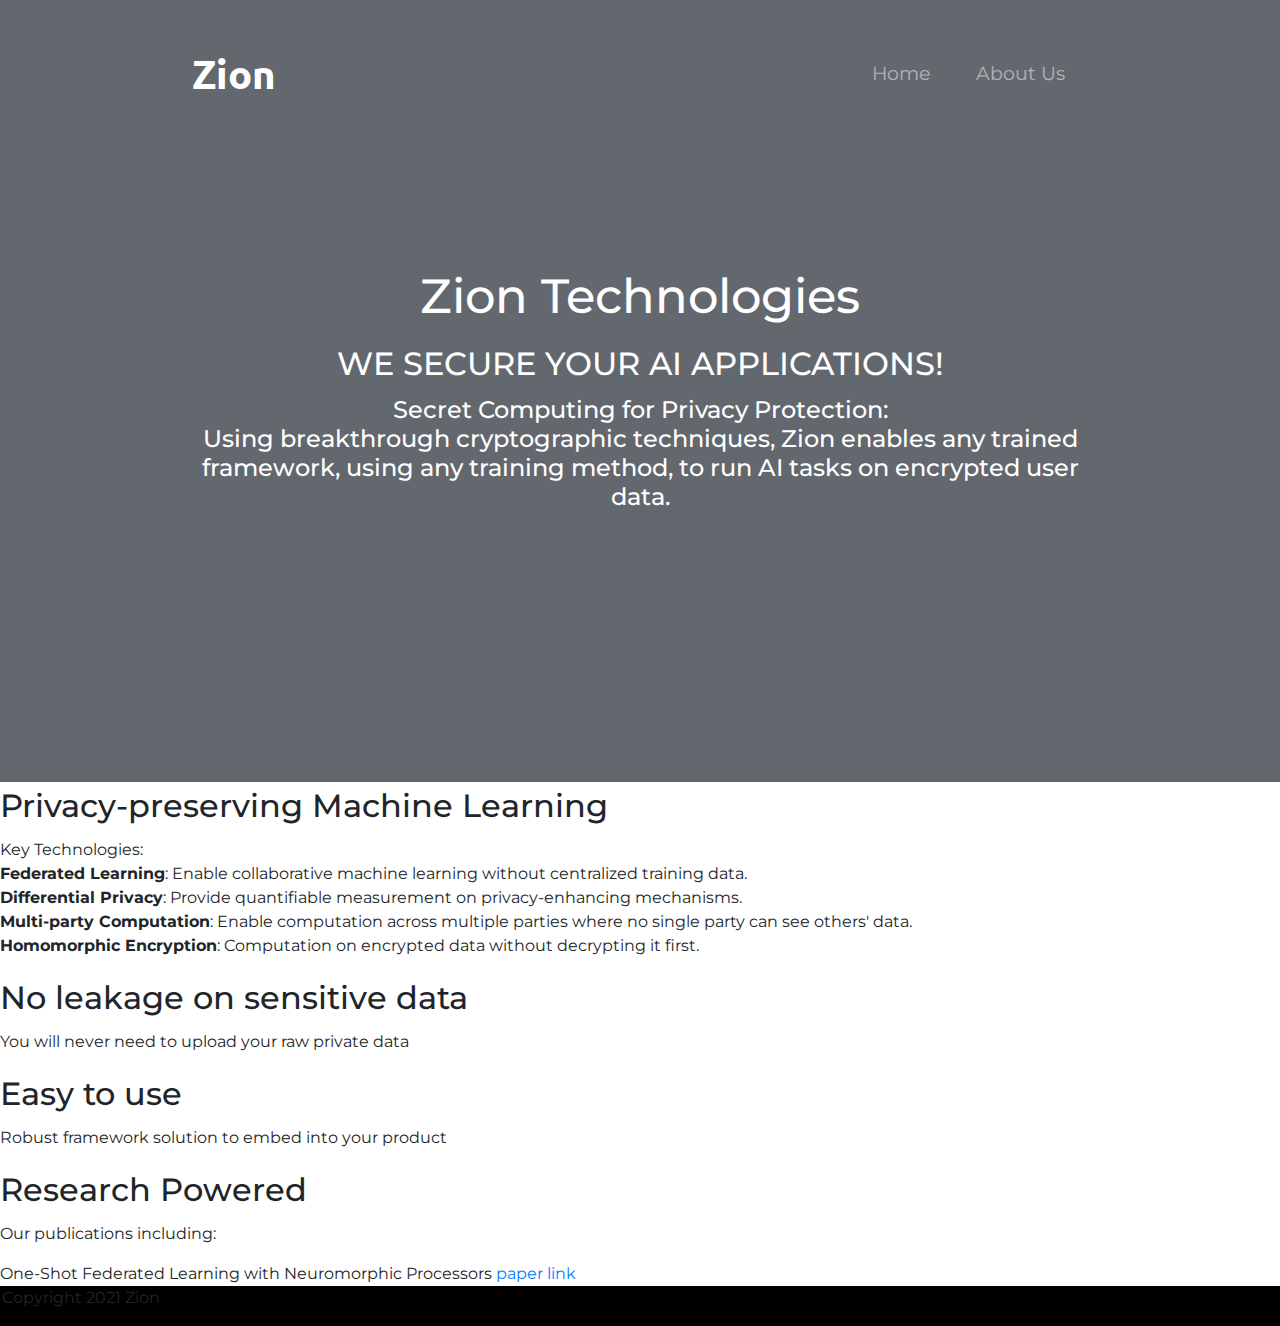
<file: index.html>
<!DOCTYPE html>
<html>

<head>
  <meta charset="utf-8">
  <title>Zion</title>
  <!--Google Font-->
  <link href="https://fonts.googleapis.com/css2?family=Montserrat:ital,wght@0,300;0,400;0,500;0,600;0,700;0,800;0,900;1,300;1,400;1,500;1,600;1,800&family=Ubuntu:ital,wght@0,300;0,400;0,500;0,700;1,300;1,400;1,500;1,700&display=swap" rel="stylesheet">
  <!--CSSstylesheet-->
  <link rel="stylesheet" href="https://stackpath.bootstrapcdn.com/bootstrap/4.4.1/css/bootstrap.min.css" integrity="sha384-Vkoo8x4CGsO3+Hhxv8T/Q5PaXtkKtu6ug5TOeNV6gBiFeWPGFN9MuhOf23Q9Ifjh" crossorigin="anonymous">
  <link rel="stylesheet" href="css/styles.css">
  <!--Font Awesome-->
  <script src="https://code.jquery.com/jquery-3.4.1.slim.min.js" integrity="sha384-J6qa4849blE2+poT4WnyKhv5vZF5SrPo0iEjwBvKU7imGFAV0wwj1yYfoRSJoZ+n" crossorigin="anonymous"></script>
  <script src="https://cdn.jsdelivr.net/npm/popper.js@1.16.0/dist/umd/popper.min.js" integrity="sha384-Q6E9RHvbIyZFJoft+2mJbHaEWldlvI9IOYy5n3zV9zzTtmI3UksdQRVvoxMfooAo" crossorigin="anonymous"></script>
  <script src="https://stackpath.bootstrapcdn.com/bootstrap/4.4.1/js/bootstrap.min.js" integrity="sha384-wfSDF2E50Y2D1uUdj0O3uMBJnjuUD4Ih7YwaYd1iqfktj0Uod8GCExl3Og8ifwB6" crossorigin="anonymous"></script>

</head>

<body>

  <section id="title">
    <div class="container-fluid">

    <!-- Nav Bar -->
    <nav class="navbar navbar-expand-lg navbar-dark">
       <a class="navbar-brand" href="#">Zion</a>
      <button class="navbar-toggler" type="button" data-toggle="collapse" data-target="#navbarSupportedContent" aria-controls="navbarSupportedContent" aria-expanded="false" aria-label="Toggle navigation">
      <li class="nav-item">
            <a class="nav-link" href="index.html">Home</a>
           </li>
       <span class="navbar-toggler-icon"></span>
      </button>

      <div class="collapse navbar-collapse" id="navbarSupportedContent">
         <ul class="navbar-nav ml-auto">
           <li class="nav-item">
            <a class="nav-link" href="#">Home</a>
           </li>
           <li class="nav-item">
            <a class="nav-link" href="aboutus.html">About Us</a>
           </li>
         </ul>

      </div>
    </nav>

    <div class="row topic d-flex justify-content-center text-center">
      <h1>Zion Technologies</h1>
      <h3>WE SECURE YOUR AI APPLICATIONS!</h3>
      <h4>Secret Computing for Privacy Protection:<br> 
        Using breakthrough cryptographic techniques, Zion enables any trained framework, 
        using any training method, to run AI tasks on encrypted user data.</h4>
    </div>
</div>
  </section>
  <section id="features">

    <h3>Privacy-preserving Machine Learning</h3>
    <p>Key Technologies: <br>
      <b>Federated Learning</b>: Enable collaborative machine learning without centralized training data. <br>
      <b>Differential Privacy</b>: Provide quantifiable measurement on privacy-enhancing mechanisms. <br>
      <b>Multi-party Computation</b>:  Enable computation across multiple parties where no single party can see others' data. <br>
      <b>Homomorphic Encryption</b>: Computation on encrypted data without decrypting it first. <br>

    <h3>No leakage on sensitive data</h3>
    <p>You will never need to upload your raw private data</p>

    <h3>Easy to use</h3>
    <p>Robust framework solution to embed into your product</p>

    <h3>Research Powered</h3>
    <p>Our publications including:</p>
    One-Shot Federated Learning with Neuromorphic Processors <a href="https://arxiv.org/pdf/2011.01813.pdf">paper link</a>


  </section>

  <!-- Press 

  <section id="press">
    <img src="images/techcrunch.png" alt="tc-logo">
    <img src="images/tnw.png" alt="tnw-logo">
    <img src="images/bizinsider.png" alt="biz-insider-logo">
    <img src="images/mashable.png" alt="mashable-logo">

  </section>
-->
  <!-- Footer -->

  <footer id="footer">
    <div class="row" style="background-color:black; ">
      <p>© Copyright 2021 Zion</p>
    </div>


  </footer>


</body>

</html>
</file>
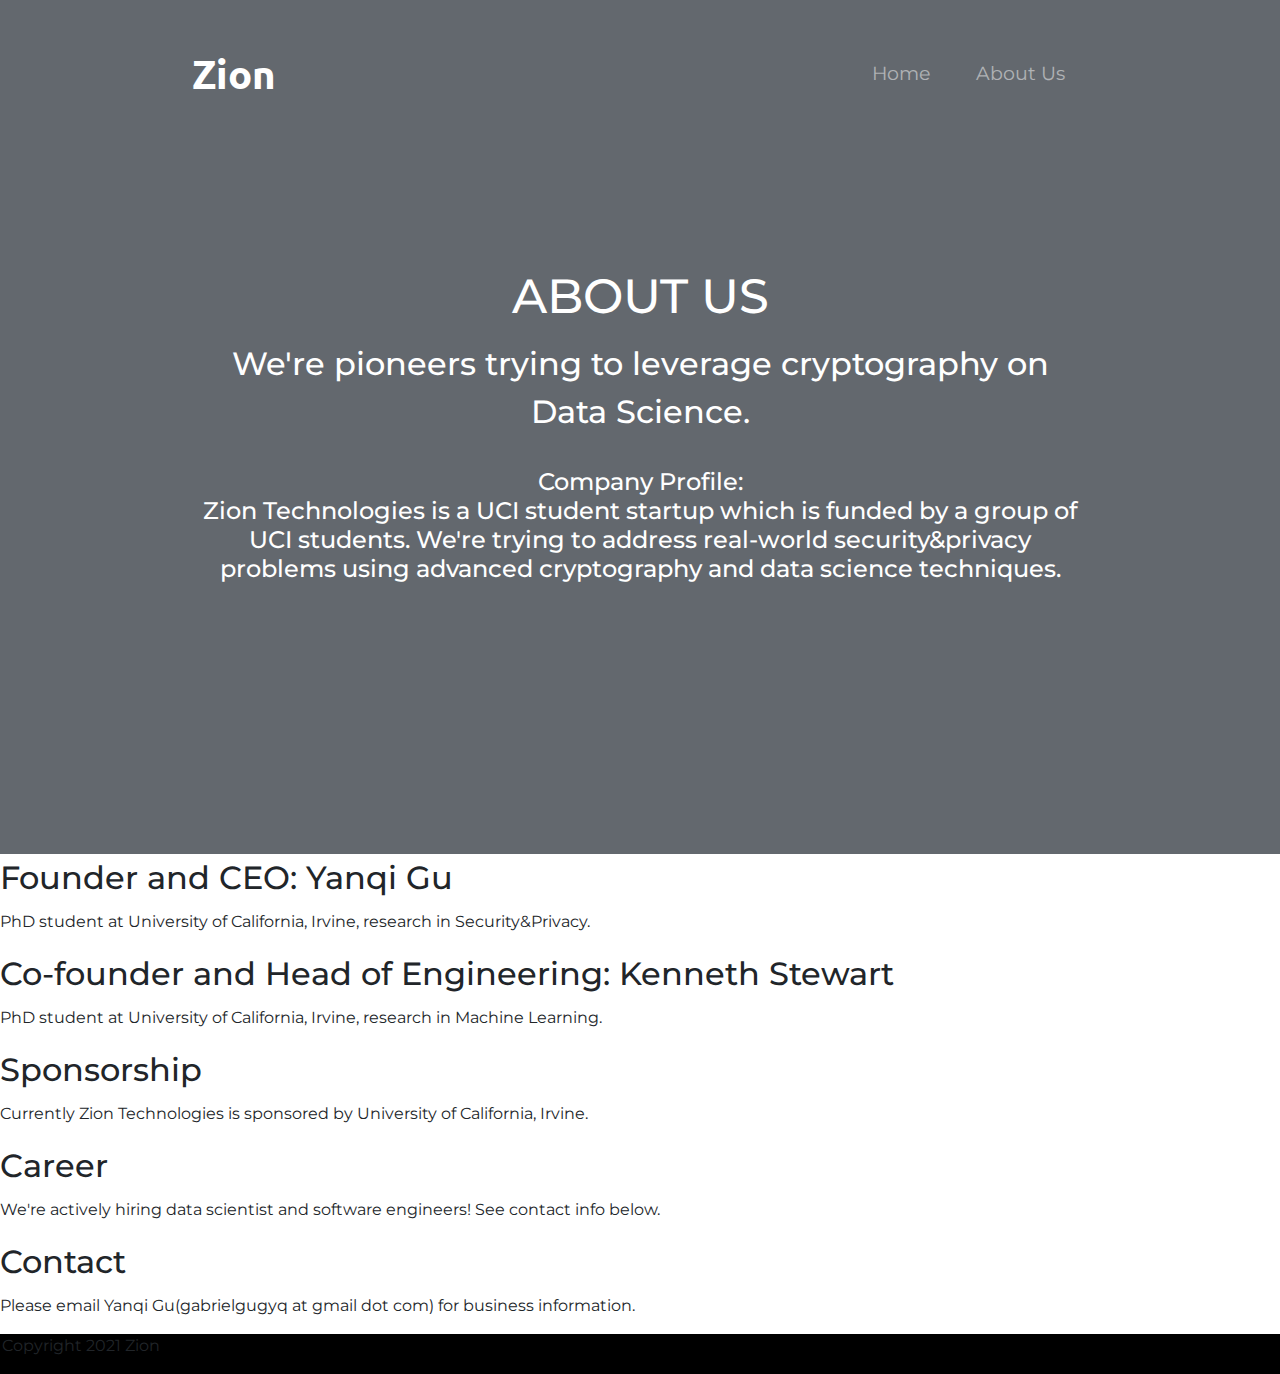
<file: aboutus.html>
<!DOCTYPE html>
<html>

<head>
  <meta charset="utf-8">
  <title>Zion</title>
  <!--Google Font-->
  <link href="https://fonts.googleapis.com/css2?family=Montserrat:ital,wght@0,300;0,400;0,500;0,600;0,700;0,800;0,900;1,300;1,400;1,500;1,600;1,800&family=Ubuntu:ital,wght@0,300;0,400;0,500;0,700;1,300;1,400;1,500;1,700&display=swap" rel="stylesheet">
  <!--CSSstylesheet-->
  <link rel="stylesheet" href="https://stackpath.bootstrapcdn.com/bootstrap/4.4.1/css/bootstrap.min.css" integrity="sha384-Vkoo8x4CGsO3+Hhxv8T/Q5PaXtkKtu6ug5TOeNV6gBiFeWPGFN9MuhOf23Q9Ifjh" crossorigin="anonymous">
  <link rel="stylesheet" href="css/styles.css">
  <!--Font Awesome-->
  <script src="https://code.jquery.com/jquery-3.4.1.slim.min.js" integrity="sha384-J6qa4849blE2+poT4WnyKhv5vZF5SrPo0iEjwBvKU7imGFAV0wwj1yYfoRSJoZ+n" crossorigin="anonymous"></script>
  <script src="https://cdn.jsdelivr.net/npm/popper.js@1.16.0/dist/umd/popper.min.js" integrity="sha384-Q6E9RHvbIyZFJoft+2mJbHaEWldlvI9IOYy5n3zV9zzTtmI3UksdQRVvoxMfooAo" crossorigin="anonymous"></script>
  <script src="https://stackpath.bootstrapcdn.com/bootstrap/4.4.1/js/bootstrap.min.js" integrity="sha384-wfSDF2E50Y2D1uUdj0O3uMBJnjuUD4Ih7YwaYd1iqfktj0Uod8GCExl3Og8ifwB6" crossorigin="anonymous"></script>

</head>

<body>

  <section id="title">
    <div class="container-fluid">

    <!-- Nav Bar -->
    <nav class="navbar navbar-expand-lg navbar-dark">
       <a class="navbar-brand" href="#">Zion</a>
      <button class="navbar-toggler" type="button" data-toggle="collapse" data-target="#navbarSupportedContent" aria-controls="navbarSupportedContent" aria-expanded="false" aria-label="Toggle navigation">
       <span class="navbar-toggler-icon"></span>
      </button>

      <div class="collapse navbar-collapse" id="navbarSupportedContent">
         <ul class="navbar-nav ml-auto">
           <li class="nav-item">
            <a class="nav-link" href="index.html">Home</a>
           </li>
           <li class="nav-item">
            <a class="nav-link" href="aboutus.html">About Us</a>
           </li>
         </ul>

      </div>
    </nav>


    <!-- Title -->

    <div class="row topic d-flex justify-content-center text-center">
      <h1>ABOUT US</h1>
      <h3>We're pioneers trying to leverage cryptography on Data Science.</h3> <br>
      <h4>Company Profile:<br> Zion Technologies is a UCI student startup which is funded by a group of UCI students.
    We're trying to address real-world security&privacy problems using advanced cryptography and data science
    techniques.</h4>
    </div>
</div>
  </section>


  <!-- Features -->

  <section id="features">

    <h3>Founder and CEO: Yanqi Gu</h3>
    <p> PhD student at University of California, Irvine, research in Security&Privacy. </p>

    <h3>Co-founder and Head of Engineering: Kenneth Stewart</h3>
    <p> PhD student at University of California, Irvine, research in Machine Learning. </p>

    <h3>Sponsorship</h3>
    <p> Currently Zion Technologies is sponsored by University of California, Irvine. </p>

    <h3>Career</h3>
    <p> We're actively hiring data scientist and software engineers! See contact info below. </p>

    <h3>Contact</h3>
    <p> Please email Yanqi Gu(gabrielgugyq at gmail dot com) for business information.</p>

  </section>

  <!-- Press 

  <section id="press">
    <img src="images/techcrunch.png" alt="tc-logo">
    <img src="images/tnw.png" alt="tnw-logo">
    <img src="images/bizinsider.png" alt="biz-insider-logo">
    <img src="images/mashable.png" alt="mashable-logo">

  </section>
-->
  <!-- Footer -->

  <footer id="footer">
    <div class="row" style="background-color:black; ">
      <p>© Copyright 2021 Zion</p>
    </div>


  </footer>


</body>

</html>
</file>
<file: css/styles.css>
body{
  font-family: "Montserrat";
}

#title{
  background-color: #63686e;
  color: #fff;
}
.container-fluid{
  padding: 3% 15%;
}
h1{
  font-family:"Montserrat";
  font-size: 3rem;
  line-height: 1.5;
}
h3{
  font-family:"Montserrat";
  font-size: 2rem;
  line-height: 1.5;
}

/*Navigation Bar*/
.navbar{
  padding: 0 0 4.5rem;
}
.navbar-brand{
  font-family:"Ubuntu";
  font-size: 2.5rem;
  font-weight: bold;
}
.nav-item{
  padding:0 15px;
}
.nav-link{
  font-size: 1.2rem;
  font-family: "Montserrat", sans-serif;
}

.topic{
padding: 5rem 1.5rem 14rem 1.5rem;
}
.title-image{
  width: 2.5rem;
}
.mx-auto{
  padding-bottom: 0;
}
</file>
